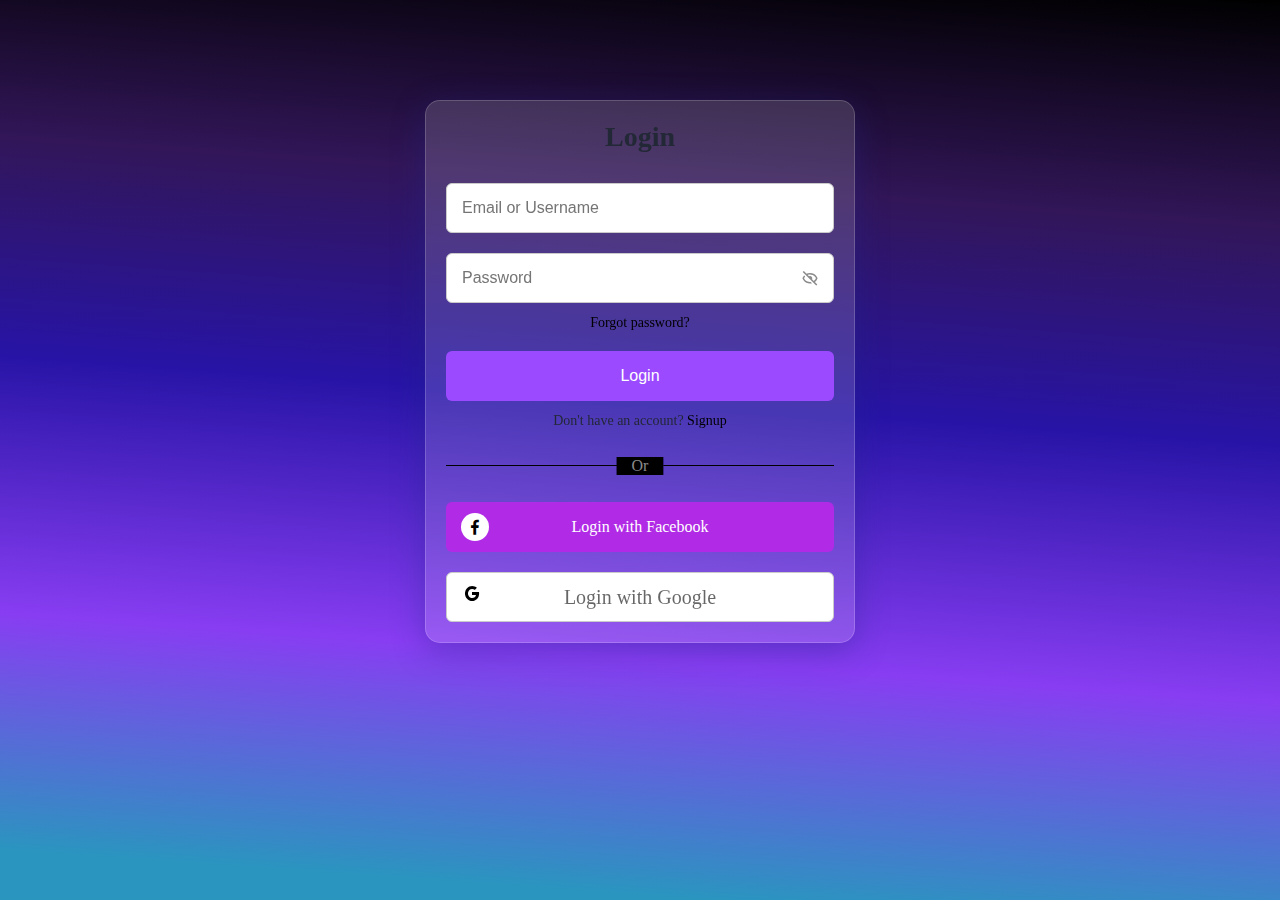
<file: log.html>
<!DOCTYPE html>
<html lang="en">

<head>
    <meta charset="UTF-8">
    <meta http-equiv="X-UA-Compatible" content="IE=edge">
    <meta name="viewport" content="width=device-width, initial-scale=1.0">
    <title>Login and Signup Form </title>

    <!-- CSS -->
    <link rel="stylesheet" href="./login.css">
    


    <!-- Boxicons CSS -->
    <link href='https://unpkg.com/boxicons@2.1.2/css/boxicons.min.css' rel='stylesheet'>

</head>


<body>
    <section class="container forms">
        <div class="form login">
            <div class="form-content">
                <p>Login</p>
                <form action="#">
                    <div class="field input-field">
                        <input type="email" placeholder="Email or Username" class="input">
                    </div>

                    <div class="field input-field">
                        <input type="password" placeholder="Password" class="password">
                        <i class='bx bx-hide eye-icon'></i>
                    </div>

                    <div class="form-link">
                        <a href="#" class="forgot-pass">Forgot password?</a>
                    </div>

                    <div class="field button-field">
                        <button>Login</button>
                    </div>
                </form>

                <div class="form-link">
                    <span>Don't have an account? <a href="#" class="link signup-link">Signup</a></span>
                </div>
            </div>

            <div class="line"></div>

            <div class="media-options">
                <a href="#" class="field facebook">
                    <i class='bx bxl-facebook facebook-icon'></i>
                    <span>Login with Facebook</span>
                </a>
            </div>

            <div class="media-options">
                <a href="#" class="field google">
                    <i class='bx bxl-google google-icon'></i>
                    <!-- <img src="#" alt="" class="bx bxl-google google-icon"> -->
                    <span>Login with Google</span>
                </a>
            </div>

        </div>

        <!-- Signup Form -->

        <div class="form signup">
            <div class="form-content">
                <p>Signup</p>
                <form action="#">
                    <div class="field input-field">
                        <input type="email" placeholder="Email or Username" class="input">
                    </div>

                    <div class="field input-field">
                        <input type="password" placeholder="Create password" class="password">
                    </div>

                    <div class="field input-field">
                        <input type="password" placeholder="Confirm password" class="password">
                        <i class='bx bx-hide eye-icon'></i>
                    </div>
                    <div class="field input-field">
                        <input type="password" placeholder="Confirm password" class="password">
                        <i class='bx bx-hide eye-icon'></i>
                    </div>

                    <div class="field button-field">
                        <button>Signup</button>
                    </div>
                </form>

                <div class="form-link">
                    <span>Already have an account? <a href="#" class="link login-link">Login</a></span>
                </div>
            </div>

            <div class="line"></div>

            

            <div class="media-options">
                <a href="#" class="field google">
                    <i class='bx bxl-google google-icon'></i>
                    <span>Login with Google</span>
                </a>
            </div>

        </div>
    </section>


    <script>
        const forms = document.querySelector(".forms"),
            pwShowHide = document.querySelectorAll(".eye-icon"),
            links = document.querySelectorAll(".link");

        pwShowHide.forEach(eyeIcon => {
            eyeIcon.addEventListener("click", () => {
                let pwFields = eyeIcon.parentElement.parentElement.querySelectorAll(".password");

                pwFields.forEach(password => {
                    if (password.type === "password") {
                        password.type = "text";
                        eyeIcon.classList.replace("bx-hide", "bx-show");
                        return;
                    }
                    password.type = "password";
                    eyeIcon.classList.replace("bx-show", "bx-hide");
                })

            })
        })

        links.forEach(link => {
            link.addEventListener("click", e => {
                e.preventDefault();
                forms.classList.toggle("show-signup");
            })
        })
      
        function validateLoginForm() {
            const email = document.querySelector('.login .input[type="email"]').value;
            const password = document.querySelector('.login .password').value;

            if (email.trim() === '' || password.trim() === '') {
                alert('Please fill in both email and password fields.');
                return false;
            }

            if (password.length < 6) {
                alert('Password must be at least 6 characters long.');
                return false;
            }

            return true;
        }

        function validateSignupForm() {
            const email = document.querySelector('.signup .input[type="email"]').value;
            const password1 = document.querySelector('.signup .password:first-of-type').value;
            const password2 = document.querySelector('.signup .password:last-of-type').value;

            if (email.trim() === '' || password1.trim() === '' || password2.trim() === '') {
                alert('Please fill in all fields.');
                return false;
            }

            if (password1.length < 6) {
                alert('Password must be at least 6 characters long.');
                return false;
            }

            if (password1 !== password2) {
                alert('Passwords do not match.');
                return false;
            }

            return true;
        }

      
        document.querySelector('.login form').addEventListener('submit', function (e) {
            if (!validateLoginForm()) {
                e.preventDefault(); 
            }
        });

        document.querySelector('.signup form').addEventListener('submit', function (e) {
            if (!validateSignupForm()) {
                e.preventDefault()
            }
        });
    </script>

</body>

</html>
</file>
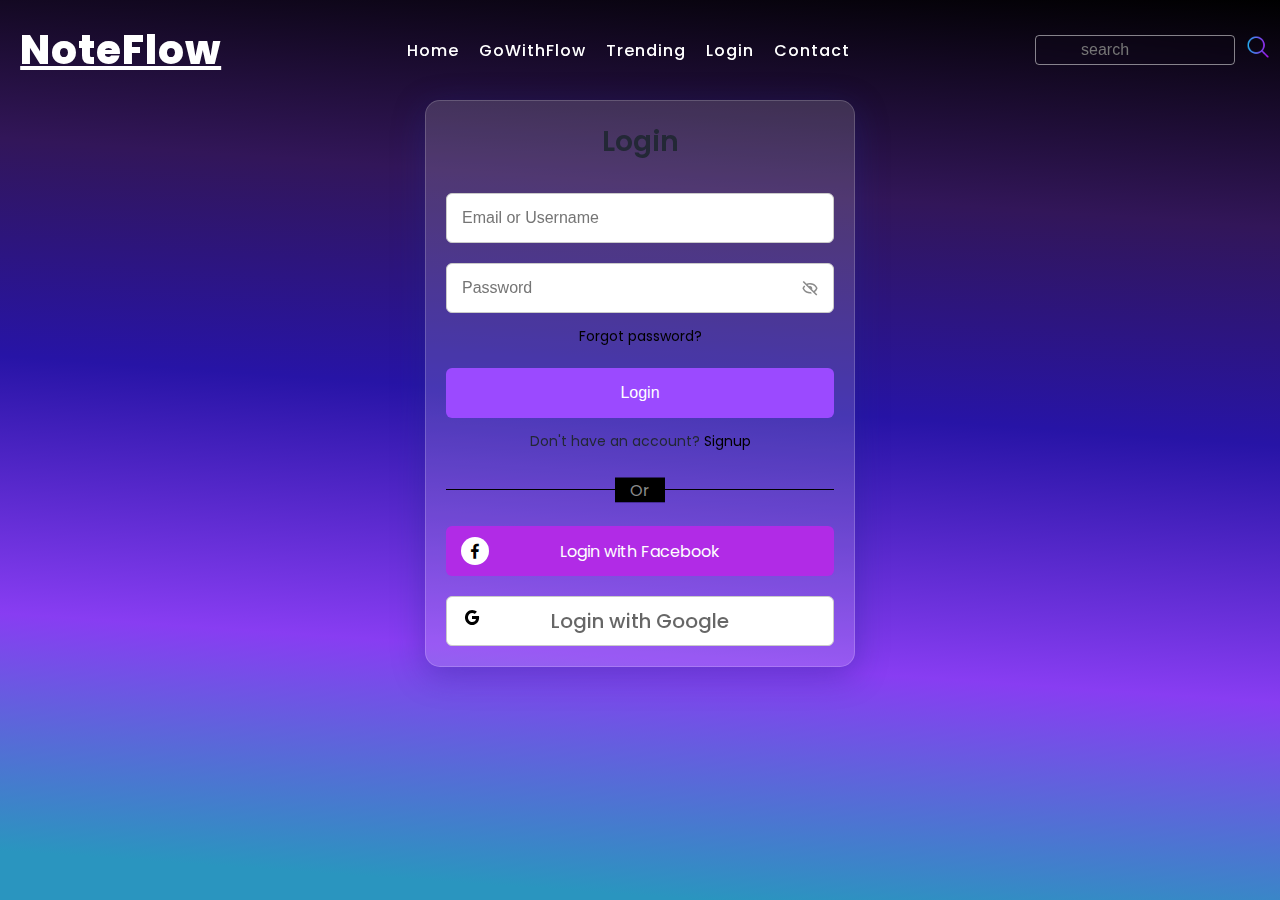
<file: login.html>
<!DOCTYPE html>
<html lang="en">

<head>
    <meta charset="UTF-8">
    <meta http-equiv="X-UA-Compatible" content="IE=edge">
    <meta name="viewport" content="width=device-width, initial-scale=1.0">
    <title>Login and Signup Form </title>

    <!-- CSS -->
    <link rel="stylesheet" href="./login.css">
    <link rel="stylesheet" href="./style.css">


    <!-- Boxicons CSS -->
    <link href='https://unpkg.com/boxicons@2.1.2/css/boxicons.min.css' rel='stylesheet'>

</head>
<header>
    <a href="" class="logo">NoteFlow</a>
    <ul class="nav">
        <li><a href="./index.html">Home</a></li>
        <li><a href="#">GoWithFlow</a></li>
        <li><a href="./trending.html">Trending</a></li>
        <li><a href="./login.html">Login</a></li>
        <li><a href="./contactus.html">Contact</a></li>
    </ul>
    <div class="search">
        <input type="text" placeholder="search" />
        <i><img src="./Images/search.png" class="search-icon"></i>
    </div>
</header>

<body>
    <section class="container forms">
        <div class="form login">
            <div class="form-content">
                <p>Login</p>
                <form action="#">
                    <div class="field input-field">
                        <input type="email" placeholder="Email or Username" class="input">
                    </div>

                    <div class="field input-field">
                        <input type="password" placeholder="Password" class="password">
                        <i class='bx bx-hide eye-icon'></i>
                    </div>

                    <div class="form-link">
                        <a href="#" class="forgot-pass">Forgot password?</a>
                    </div>

                    <div class="field button-field">
                        <button>Login</button>
                    </div>
                </form>

                <div class="form-link">
                    <span>Don't have an account? <a href="#" class="link signup-link">Signup</a></span>
                </div>
            </div>

            <div class="line"></div>

            <div class="media-options">
                <a href="#" class="field facebook">
                    <i class='bx bxl-facebook facebook-icon'></i>
                    <span>Login with Facebook</span>
                </a>
            </div>

            <div class="media-options">
                <a href="#" class="field google">
                    <i class='bx bxl-google google-icon'></i>
                    <!-- <img src="#" alt="" class="bx bxl-google google-icon"> -->
                    <span>Login with Google</span>
                </a>
            </div>

        </div>

        <!-- Signup Form -->

        <div class="form signup">
            <div class="form-content">
                <p>Signup</p>
                <form action="#">
                    <div class="field input-field">
                        <input type="email" placeholder="Email or Username" class="input">
                    </div>

                    <div class="field input-field">
                        <input type="password" placeholder="Create password" class="password">
                    </div>

                    <div class="field input-field">
                        <input type="password" placeholder="Confirm password" class="password">
                        <i class='bx bx-hide eye-icon'></i>
                    </div>

                    <div class="field button-field">
                        <button>Signup</button>
                    </div>
                </form>

                <div class="form-link">
                    <span>Already have an account? <a href="#" class="link login-link">Login</a></span>
                </div>
            </div>

            <div class="line"></div>

            <div class="media-options">
                <a href="#" class="field facebook">
                    <i class='bx bxl-facebook facebook-icon'></i>
                    <span>Login with Facebook</span>
                </a>
            </div>

            <div class="media-options">
                <a href="#" class="field google">
                    <i class='bx bxl-google google-icon'></i>
                    <span>Login with Google</span>
                </a>
            </div>

        </div>
    </section>


    <script>
        const forms = document.querySelector(".forms"),
            pwShowHide = document.querySelectorAll(".eye-icon"),
            links = document.querySelectorAll(".link");

        pwShowHide.forEach(eyeIcon => {
            eyeIcon.addEventListener("click", () => {
                let pwFields = eyeIcon.parentElement.parentElement.querySelectorAll(".password");

                pwFields.forEach(password => {
                    if (password.type === "password") {
                        password.type = "text";
                        eyeIcon.classList.replace("bx-hide", "bx-show");
                        return;
                    }
                    password.type = "password";
                    eyeIcon.classList.replace("bx-show", "bx-hide");
                })

            })
        })

        links.forEach(link => {
            link.addEventListener("click", e => {
                e.preventDefault();
                forms.classList.toggle("show-signup");
            })
        })
      
        function validateLoginForm() {
            const email = document.querySelector('.login .input[type="email"]').value;
            const password = document.querySelector('.login .password').value;

            if (email.trim() === '' || password.trim() === '') {
                alert('Please fill in both email and password fields.');
                return false;
            }

            if (password.length < 6) {
                alert('Password must be at least 6 characters long.');
                return false;
            }

            return true;
        }

        function validateSignupForm() {
            const email = document.querySelector('.signup .input[type="email"]').value;
            const password1 = document.querySelector('.signup .password:first-of-type').value;
            const password2 = document.querySelector('.signup .password:last-of-type').value;

            if (email.trim() === '' || password1.trim() === '' || password2.trim() === '') {
                alert('Please fill in all fields.');
                return false;
            }

            if (password1.length < 6) {
                alert('Password must be at least 6 characters long.');
                return false;
            }

            if (password1 !== password2) {
                alert('Passwords do not match.');
                return false;
            }

            return true;
        }

      
        document.querySelector('.login form').addEventListener('submit', function (e) {
            if (!validateLoginForm()) {
                e.preventDefault(); 
            }
        });

        document.querySelector('.signup form').addEventListener('submit', function (e) {
            if (!validateSignupForm()) {
                e.preventDefault()
            }
        });
    </script>

</body>

</html>
</file>
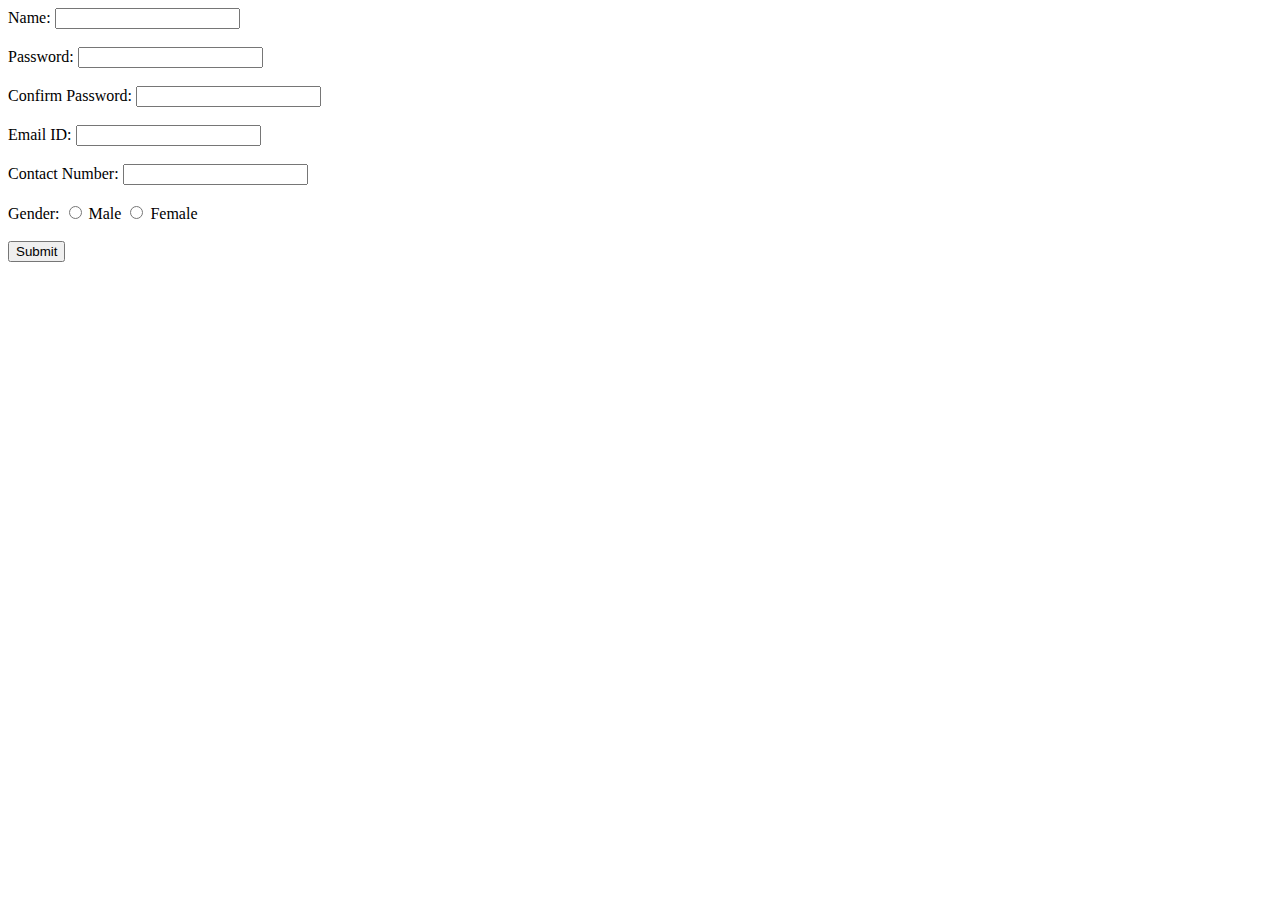
<file: one.html>
<!DOCTYPE html>
<html lang="en">
<head>
    <meta charset="UTF-8">
    <meta name="viewport" content="width=device-width, initial-scale=1.0">
    <title>Registration Form</title>
    <style>
        .error {
            color: red;
        }
    </style>
</head>
<body>
    <form name="registrationForm" onsubmit="return validateForm()">
        <label for="username"> Name:</label>
        <input type="text" id="username" name="username" >
        <span id="usernameError" class="error"></span><br>
        <br>
        <label for="password">Password:</label>
        <input type="password" id="password" name="password" >
        <span id="passwordError" class="error"></span><br>
        <br>
        <label for="confirmPassword">Confirm Password:</label>
        <input type="password" id="confirmPassword" name="confirmPassword" >
        <span id="confirmPasswordError" class="error"></span><br>
        <br>
        <label for="email">Email ID:</label>
        <input type="email" id="email" name="email" >
        <span id="emailError" class="error"></span><br>
        <br>
        <label for="contactNumber">Contact Number:</label>
        <input type="text" id="contactNumber" name="contactNumber" >
        <span id="contactNumberError" class="error"></span><br>
        <br>
        <label>Gender:</label>
        <input type="radio" id="male" name="gender" value="male" >
        <label for="male">Male</label>
        <input type="radio" id="female" name="gender" value="female">
        <label for="female">Female</label>
        <span id="genderError" class="error"></span><br>
        <br>
        <input type="submit" value="Submit">
    </form>

    <script>
        function validateForm() {
            const username = document.forms["registrationForm"]["username"].value;
            const password = document.forms["registrationForm"]["password"].value;
            const confirmPassword = document.forms["registrationForm"]["confirmPassword"].value;
            const email = document.forms["registrationForm"]["email"].value;
            const contactNumber = document.forms["registrationForm"]["contactNumber"].value;
            const gender = document.forms["registrationForm"]["gender"].value;
            let isValid = true;
            
            const usernameError = document.getElementById("usernameError");
            const passwordError = document.getElementById("passwordError");
            const confirmPasswordError = document.getElementById("confirmPasswordError");
            const emailError = document.getElementById("emailError");
            const contactNumberError = document.getElementById("contactNumberError");
            
            if (username === "") {
                usernameError.innerHTML = "Username is required.";
                isValid = false;
            } else {
                usernameError.innerHTML = "";
            }
            
            if (password === "") {
                passwordError.innerHTML = "Password is required.";
                isValid = false;
            } else if (password.length < 6) {
                passwordError.innerHTML = "Password should be at least 6 characters long.";
                isValid = false;
            } else {
                passwordError.innerHTML = "";
            }
            
            if (confirmPassword === "") {
                confirmPasswordError.innerHTML = "Confirm Password is required.";
                isValid = false;
            } else if (password !== confirmPassword) {
                confirmPasswordError.innerHTML = "Passwords do not match.";
                isValid = false;
            } else {
                confirmPasswordError.innerHTML = "";
            }
            
            const emailPattern = /^[a-zA-Z0-9._-]+@[a-zA-Z0-9.-]+\.[a-zA-Z]{2,4}$/;
            if (!emailPattern.test(email)) {
                emailError.innerHTML = "Please enter a valid email address.";
                isValid = false;
            } else {
                emailError.innerHTML = "";
            }
            
            const contactNumberPattern = /^[6-9]\d{9}$/;
            if (!contactNumberPattern.test(contactNumber)) {
                contactNumberError.innerHTML = "Please enter a valid Indian contact number.";
                isValid = false;
            } else {
                contactNumberError.innerHTML = "";
            }
            
            if (gender === "") {
                alert("Please select a gender.");
                isValid = false;
            }
            
            return isValid;
        }</script>
</body>
</html>
</file>
<file: login.css>
/* Google Fonts - Poppins */
@import url("https://fonts.googleapis.com/css2?family=Poppins:wght@300;400;500;600&display=swap");

* {
  margin: 0;
  padding: 0;
  box-sizing: border-box;
}

.container {
  color: #9b4aff;
  height: 100vh;
  width: 100%;
  display: flex;
  align-items: center;
  justify-content: center;
  background: linear-gradient(
    184deg,
    rgba(0, 0, 0, 1) 0%,
    rgba(50, 22, 89, 1) 23%,
    rgba(39, 20, 166, 1) 45%,
    rgba(136, 61, 242, 1) 71%,
    rgba(42, 149, 191, 1) 95%
  );
}
.form {
  position: absolute;
  top: 100px;
  max-width: 430px;
  width: 100%;
  padding: 20px;
  border-radius: 6px;
  background: rgba(255, 255, 255, 0.15);
  box-shadow: 0 8px 32px 0 rgba(31, 38, 135, 0.37);
  backdrop-filter: blur(0px);
  -webkit-backdrop-filter: blur(0px);
  border-radius: 15px;
  border: 1px solid rgba(255, 255, 255, 0.18);
}
.form.signup {
  padding: 10px;
  opacity: 0;
  pointer-events: none;
}
.forms.show-signup .form.signup {
  opacity: 1;
  pointer-events: auto;
}
.forms.show-signup .form.login {
  opacity: 0;
  pointer-events: none;
}
p {
  font-size: 28px;
  font-weight: 600;
  color: #232836;
  text-align: center;
}
form {
  margin-top: 30px;
}
.form .field {
  position: relative;
  height: 50px;
  width: 100%;
  margin-top: 20px;
  border-radius: 6px;
}
.field input,
.field button {
  height: 100%;
  width: 100%;
  border: none;
  font-size: 16px;
  font-weight: 400;
  border-radius: 6px;
}
.field input {
  outline: none;
  padding: 0 15px;
  border: 1px solid#CACACA;
}
.field input:focus {
  border-bottom-width: 2px;
}
.eye-icon {
  position: absolute;
  top: 50%;
  right: 10px;
  transform: translateY(-50%);
  font-size: 18px;
  color: #8b8b8b;
  cursor: pointer;
  padding: 5px;
}
.field button {
  color: #fff;
  background-color: #9b4aff;
  transition: all 0.3s ease;
  cursor: pointer;
}
.field button:hover {
  background-color: #9042e9;
}
.form-link {
  text-align: center;
  margin-top: 10px;
}
.form-link span,
.form-link a {
  font-size: 14px;
  font-weight: 400;
  color: #232836;
}
.form a {
  color: #000000;
  text-decoration: none;
}
.form-content a:hover {
  text-decoration: underline;
}
.line {
  position: relative;
  height: 1px;
  width: 100%;
  margin: 36px 0;
  background-color: #000000;
}
.line::before {
  content: "Or";
  position: absolute;
  top: 50%;
  left: 50%;
  transform: translate(-50%, -50%);
  background-color: #000000;
  color: #8b8b8b;
  padding: 0 15px;
}
.media-options a {
  display: flex;
  align-items: center;
  justify-content: center;
}
a.facebook, a.google {
  color: #fff;
  background-color: #b12be6;
}
a.facebook .facebook-icon, a.google , .google-icon {
  height: 28px;
  width: 28px;
  color: #000000;
  font-size: 20px;
  border-radius: 50%;
  display: flex;
  align-items: center;
  justify-content: center;
  background-color: #fff;
}
.facebook-icon,
.google-icon {
  position: absolute;
  top: 50%;
  left: 15px;
  transform: translateY(-50%);
}
img.google-img {
  height: 20px;
  width: 20px;
  object-fit: cover;
}
a.google {
  border: 1px solid #cacaca;
}
a.google span {
  font-weight: 500;
  opacity: 0.6;
  color: #000000;
}

@media screen and (max-width: 400px) {
  .form {
    padding: 20px 10px;
  }
}
</file>
<file: style.css>
* {
  margin: 0;
  padding: 0;
  box-sizing: border-box;
}

:root {
  --primary: #ff3700;
}

body {
  background-color: black ;
  font-family: "Poppins", sans-serif;
}

header {
  position: absolute;
  top: 0;
  left: 0;
  width: 100%;
  display: flex;
  justify-content: space-between;
  align-items: center;
  padding: 20px ;
  z-index: 10;
}

.logo {
  padding-left: 0.2px;
  font-size: 40px;
  color: #ffffff;
  letter-spacing: 1px;
  font-weight: 800;
}

.nav {
  display: flex;
  
}

.nav li {
  list-style: none;
  margin: 0 10px;
}

.nav li a {
  color: #ffffff;
  text-decoration: none;
  font-weight: 500;
  letter-spacing: 1px;
  cursor: pointer;
  transition: 0.3s;
}

.nav li:hover a {
  color: var(--primary);
}

.search {
  position: relative;
  display: flex;
  align-items: center;
}

.search > input {
  padding-right: 200px;
  font-size: 16px;
  font-family: "Muthualis", sans-serif;
  width: 200px;
  height: 30px;
  color: firebrick;
  background: transparent;
  border: 1px solid rgba(255, 255, 255, 0.5);
  outline: none;
  padding: 0 10px 0 45px;
  border-radius: 4px;
  backdrop-filter: blur(10px);
}

.search-icon {
  height: 25px;
  width: 25px;
  position: relative;
  left: 10px;
  padding-top: 0.5px;
  padding-left: 0.5px;
  
}

.banner {
  position: relative;
  width: 100%;
  content:normal;
  height: 100vh; /* Adjust the height as needed */
  padding: 0 100px;
  display: flex;
  justify-content: space-between;
  align-items: center;
  background: url("/Music_artist/36.-Lewis-Capaldi.jpg") ;
  background-size:auto; /* Use contain instead of cover */
  background-position: center;
  overflow: hidden;
  transition: 0.5s;
}

.banner::before {
  content: "";
  position: absolute;
  top: 0;
  left: 0;
  right: 0;
  bottom: 0;
  width: 100%;
  height: 100%;
  background-size: cover;
  background: rgb(0,0,0,0.5);
}


.singer_info {
  position: relative;
  max-width: 550px;
  display: none;
  visibility: hidden;
  /* transform: scale(0); */
  /* transition: 0.5s; */
}

.singer_info.active {
  display: block;
  visibility: visible;
  /* transform: scale (1);
  transition: 0.5s; */
}

.banner {
  padding-left: 20px;
  padding-top: 200px;
  padding-right: 50px;
}

.movie-title {
  max-width: 250px;
  background: none;
}

.banner .singer_info h4 {
  color: rgba(255, 255, 255, 0.5);
  font-weight: 400;
  font-size: 30px;
}

.banner .singer_info h4 span {
  padding: 10px;
  border-right: 1px solid rgba(255, 255, 255, 0.5);
}

.banner .singer_info h4 span:first-child {
  padding-left: 0;
}

.banner.singer_info h4 span:last-child {
  border-right: none;
}

.banner .singer_info h4 span i {
  background: var(--primary);
  color: #ffffff;
  padding: 0 8px;
  display: inline-block;
  border-radius: 2px;
}

.banner .singer_info p {
  font-size: 1em;
  font-weight: 300;
  line-height: 1.5em;
  color: #ffffff;
  margin: 10px 0 20px;
}

.banner .singer_info .button {
  position: relative;
}

.banner .singer_info .button a {
  position: relative;
  display: inline-block;
  margin-right: 10px;
  background: var(--primary);
  color: #ffffff;
  padding: 6px 20px;
  text-decoration: none;
  font-weight: 500;
  letter-spacing: 1px;
  text-transform: uppercase;
  border-radius: 50px;
  transition: 0.5s;
  cursor: pointer;
}

.banner .singer_info .button a:nth-child(2) {
  border-radius: 50px;
  background: rgba(0, 0, 0, 0.5);
  border: 1px solid rgba(255, 255, 255, 0.2);
}

.banner .singer_info .button a:hover:nth-child(2) {
  background: var(--primary);
}

.banner .carousel-box {
  padding-top: 80px;
  position: relative;
  width: 50%;
  height: 450px;
  display: flex;
  justify-content: center;
  align-items: center;
  background: rgba(0, 0, 0, 0.2);
  transform: translateY(-55px);
  border: 2px solid rgba(255, 255, 255, 0.1);
  backdrop-filter: blur(20px);
  border-radius: 10px;
}

.carousel {
  padding-top: 50%;
  position: relative;
 

  perspective: 1500;
}

.carousel .carousel-item {
  cursor: pointer;
  justify-content: center;
}

.carousel .carousel-item img {
  max-width: 235px;
  border-radius: 10px;
  transform: translateX(8px) translateY(-100px);
  object-fit: cover;
  object-position: center;
}

.play {
  position: absolute;
  bottom: 20px;
  left: 100px;
  display: inline-flex;
  justify-content: flex-start;
  align-items: center;
  color: #ffffff;
  text-decoration: none;
  text-transform: uppercase;
  font-weight: 500;
  letter-spacing: 1px;
  font-size: 1.2em;
  cursor: pointer !important;
  transition: 0.3s;
}

.play i {
  margin-right: 10px;
  font-size: 25px;
  cursor: pointer !important;
}
.play:hover {
  color: var(--primary);
}

.sci {
  position: absolute;
  bottom: 50px;
  right: 30px;
  display: inline-flex;
  justify-content: center;
  align-items: center;
  gap: 25px;
}

.sci a {
  color: #ffffff;
  text-decoration: none;
  text-transform: uppercase;
  font-weight: 500;
  letter-spacing: 1px;
  font-size: 5px;
  transition: 0.3s;
  cursor: pointer;
}

.sci a:hover {
  color: var(--primary);
}

.trailer {
  position: fixed;
  top: 50%;
  left: 50%;
  transform: translate (50%, 50%);
  z-index: 100;
  width: 1000px;
  height: 1000%;
  display: flex;
  justify-content: center;
  align-items: center;
  backdrop-filter: blur(20px);
  visibility: hidden;
  opacity: 0;
  transition: 0.5s;
}

.trailer.active {
  visibility: visible;
  opacity: 1;
}

.trailer video {
  max-width: 2000px;
  outline: none;
}

.close {
  position: absolute;
  top: 30px;
  right: 30px;
  cursor: pointer;
  filter: invert(1);
  max-width: 30px;
}


/* conatact us page */
</file>
